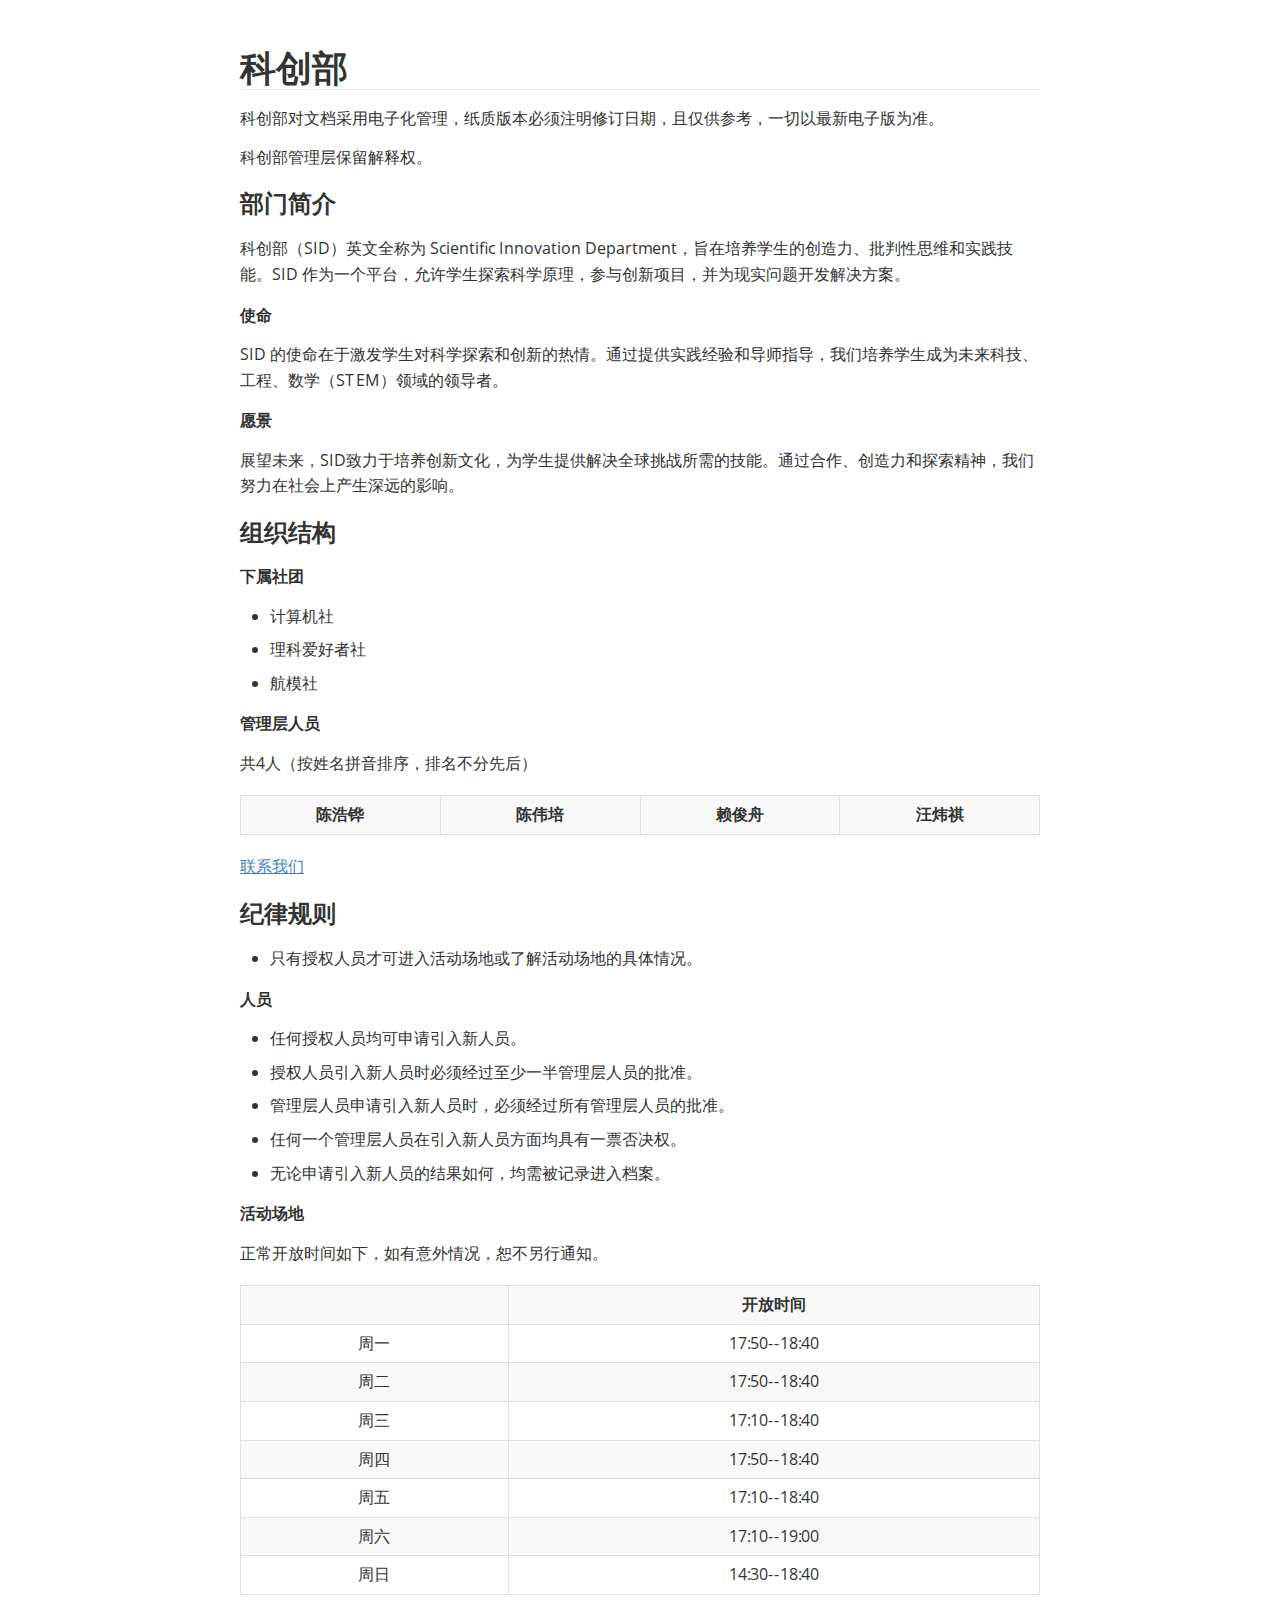
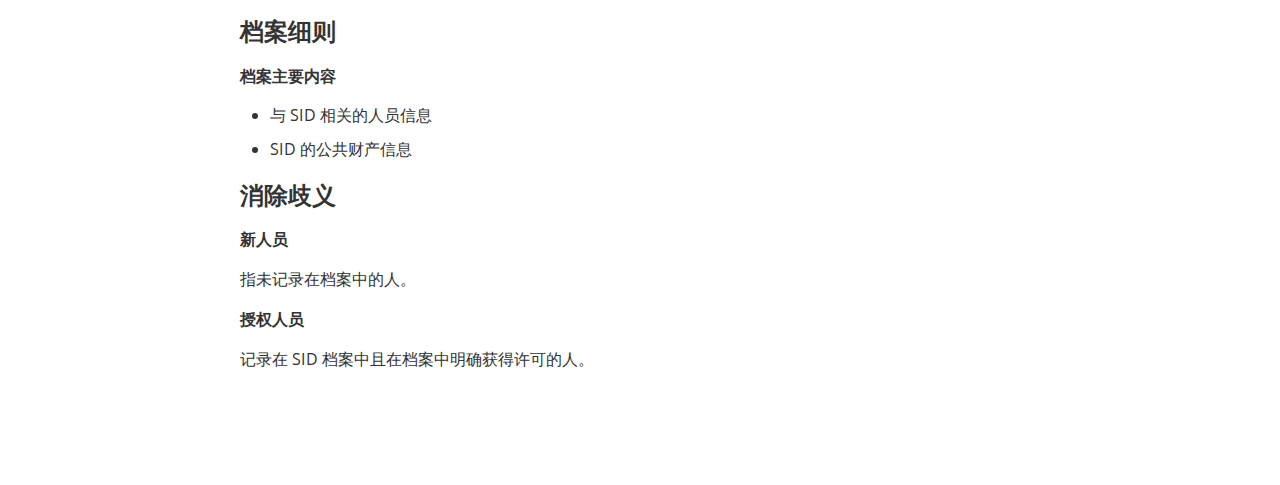
<file: index.html>
<!doctype html>
<html>
<head>
<meta charset='UTF-8'><meta name='viewport' content='width=device-width initial-scale=1'>
<link rel="icon" type="image/svg+xml" href="./assets/img/favicon.svg">

<link href='/assets/css/Open-Sans.css' rel='stylesheet' type='text/css' /><link href='/assets/css/Typora-Github.css' rel='stylesheet' type='text/css' /><title>科创部</title>
</head>
<body class='typora-export os-windows'><div class='typora-export-content'>
<div id='write'  class=''><h1 id='科创部'><span>科创部</span></h1><p><span>科创部对文档采用电子化管理，纸质版本必须注明修订日期，且仅供参考，一切以最新电子版为准。</span></p><p><span>科创部管理层保留解释权。</span></p><h3 id='部门简介'><span>部门简介</span></h3><p><span>科创部（SID）英文全称为 Scientific Innovation Department，旨在培养学生的创造力、批判性思维和实践技能。SID 作为一个平台，允许学生探索科学原理，参与创新项目，并为现实问题开发解决方案。</span></p><h5 id='使命'><span>使命</span></h5><p><span>SID 的使命在于激发学生对科学探索和创新的热情。通过提供实践经验和导师指导，我们培养学生成为未来科技、工程、数学（STEM）领域的领导者。</span></p><h5 id='愿景'><span>愿景</span></h5><p><span>展望未来，SID致力于培养创新文化，为学生提供解决全球挑战所需的技能。通过合作、创造力和探索精神，我们努力在社会上产生深远的影响。</span></p><h3 id='组织结构'><span>组织结构</span></h3><h5 id='下属社团'><span>下属社团</span></h5><ul><li><p><span>计算机社</span></p></li><li><p><span>理科爱好者社</span></p></li><li><p><span>航模社</span></p></li></ul><h5 id='管理层人员'><span>管理层人员</span></h5><p><span>共4人（按姓名拼音排序，排名不分先后）</span></p><figure class='table-figure'><table><thead><tr><th style='text-align:center;' ><span>陈浩铧</span></th><th style='text-align:center;' ><span>陈伟培</span></th><th style='text-align:center;' ><span>赖俊舟</span></th><th style='text-align:center;' ><span>汪炜祺</span></th></tr></thead><tbody></tbody></table></figure><p><a href='/contact.html'><span>联系我们</span></a></p><h3 id='纪律规则'><span>纪律规则</span></h3><ul><li><p><span>只有授权人员才可进入活动场地或了解活动场地的具体情况。</span></p></li></ul><h5 id='人员'><span>人员</span></h5><ul><li><p><span>任何授权人员均可申请引入新人员。</span></p></li><li><p><span>授权人员引入新人员时必须经过至少一半管理层人员的批准。</span></p></li><li><p><span>管理层人员申请引入新人员时，必须经过所有管理层人员的批准。</span></p></li><li><p><span>任何一个管理层人员在引入新人员方面均具有一票否决权。</span></p></li><li><p><span>无论申请引入新人员的结果如何，均需被记录进入档案。</span></p></li></ul><h5 id='活动场地'><span>活动场地</span></h5><p><span>正常开放时间如下，如有意外情况，恕不另行通知。</span></p><figure class='table-figure'><table><thead><tr><th style='text-align:center;' >&nbsp;</th><th style='text-align:center;' ><span>开放时间</span></th></tr></thead><tbody><tr><td style='text-align:center;' ><span>周一</span></td><td style='text-align:center;' ><span>17:50--18:40</span></td></tr><tr><td style='text-align:center;' ><span>周二</span></td><td style='text-align:center;' ><span>17:50--18:40</span></td></tr><tr><td style='text-align:center;' ><span>周三</span></td><td style='text-align:center;' ><span>17:10--18:40</span></td></tr><tr><td style='text-align:center;' ><span>周四</span></td><td style='text-align:center;' ><span>17:50--18:40</span></td></tr><tr><td style='text-align:center;' ><span>周五</span></td><td style='text-align:center;' ><span>17:10--18:40</span></td></tr><tr><td style='text-align:center;' ><span>周六</span></td><td style='text-align:center;' ><span>17:10--19:00</span></td></tr><tr><td style='text-align:center;' ><span>周日</span></td><td style='text-align:center;' ><span>14:30--18:40</span></td></tr></tbody></table></figure><h3 id='档案细则'><span>档案细则</span></h3><h5 id='档案主要内容'><span>档案主要内容</span></h5><ul><li><p><span>与 SID 相关的人员信息</span></p></li><li><p><span>SID 的公共财产信息</span></p></li></ul><h3 id='消除歧义'><span>消除歧义</span></h3><h5 id='新人员'><span>新人员</span></h5><p><span>指未记录在档案中的人。</span></p><h5 id='授权人员'><span>授权人员</span></h5><p><span>记录在 SID 档案中且在档案中明确获得许可的人。</span></p></div></div>
</body>
</html>
</file>
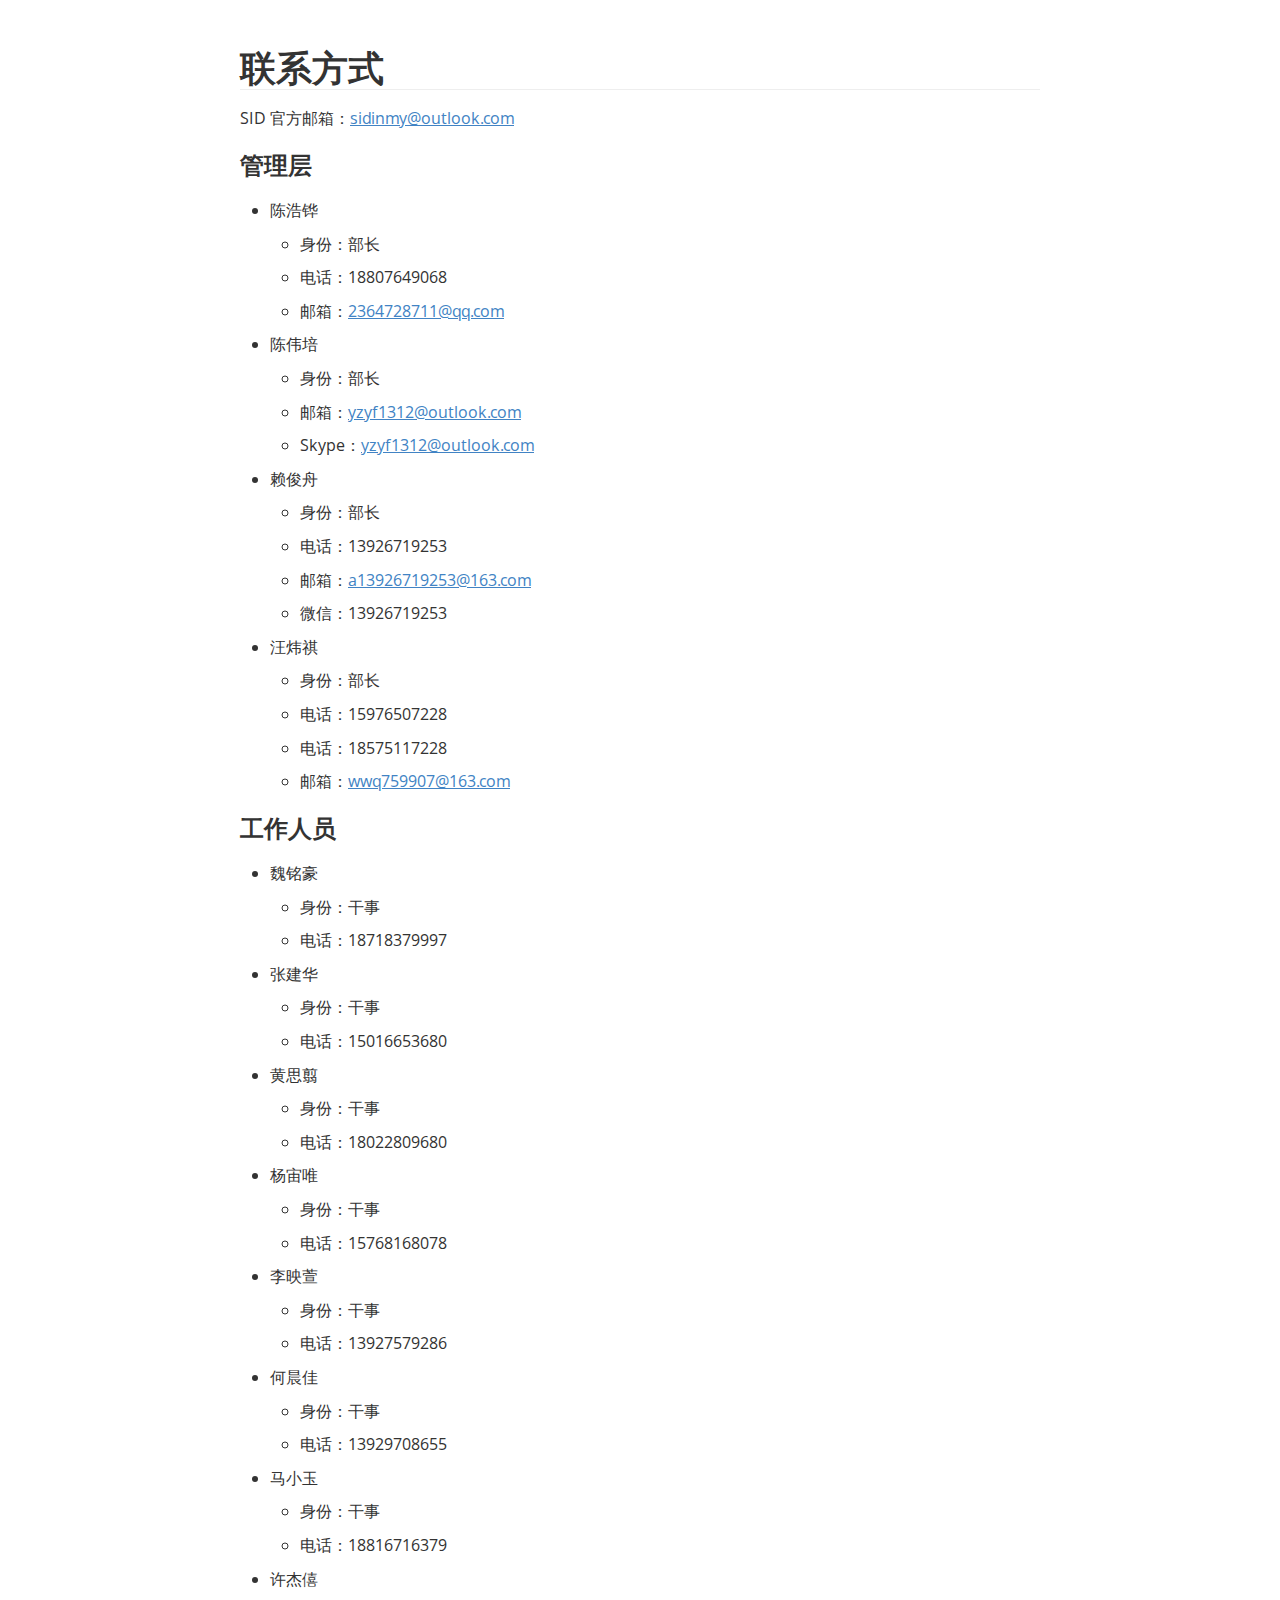
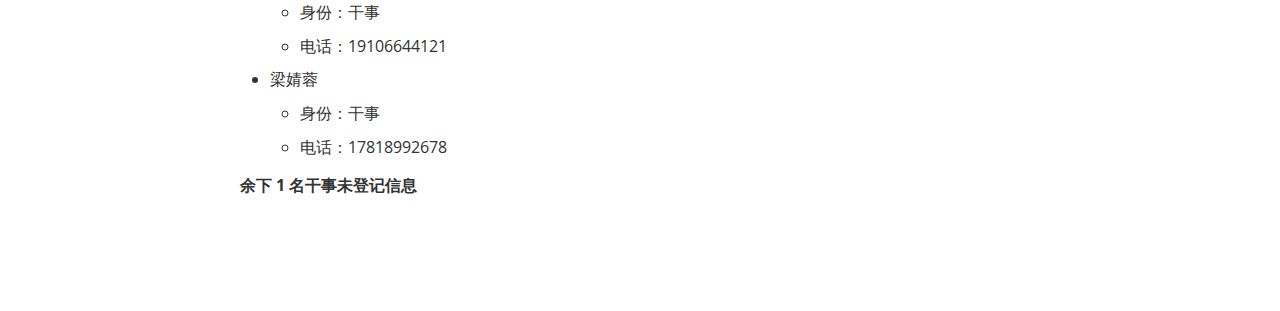
<file: contact.html>
<!doctype html>
<html>
<head>
<meta charset='UTF-8'><meta name='viewport' content='width=device-width initial-scale=1'>

<link href='/assets/css/Open-Sans.css' rel='stylesheet' type='text/css' /><link href='/assets/css/Typora-Github.css' rel='stylesheet' type='text/css' /><title>联系方式</title>
</head>
<body class='typora-export os-windows'><div class='typora-export-content'>
<div id='write'  class=''><h1 id='联系方式'><span>联系方式</span></h1><p><span>SID 官方邮箱：</span><a href='mailto:sidinmy@outlook.com' target='_blank' class='url'>sidinmy@outlook.com</a></p><h3 id='管理层'><span>管理层</span></h3><ul><li><p><span>陈浩铧</span></p><ul><li><p><span>身份：部长</span></p></li><li><p><span>电话：18807649068</span></p></li><li><p><span>邮箱：</span><a href='mailto:2364728711@qq.com' target='_blank' class='url'>2364728711@qq.com</a></p></li></ul></li><li><p><span>陈伟培</span></p><ul><li><p><span>身份：部长</span></p></li><li><p><span>邮箱：</span><a href='mailto:yzyf1312@outlook.com' target='_blank' class='url'>yzyf1312@outlook.com</a></p></li><li><p><span>Skype：</span><a href='mailto:yzyf1312@outlook.com' target='_blank' class='url'>yzyf1312@outlook.com</a></p></li></ul></li><li><p><span>赖俊舟</span></p><ul><li><p><span>身份：部长</span></p></li><li><p><span>电话：13926719253</span></p></li><li><p><span>邮箱：</span><a href='mailto:a13926719253@163.com' target='_blank' class='url'>a13926719253@163.com</a></p></li><li><p><span>微信：13926719253</span></p></li></ul></li><li><p><span>汪炜祺</span></p><ul><li><p><span>身份：部长</span></p></li><li><p><span>电话：15976507228</span></p></li><li><p><span>电话：18575117228</span></p></li><li><p><span>邮箱：</span><a href='mailto:wwq759907@163.com' target='_blank' class='url'>wwq759907@163.com</a></p></li></ul></li></ul><h3 id='工作人员'><span>工作人员</span></h3><ul><li><p><span>魏铭豪</span></p><ul><li><p><span>身份：干事</span></p></li><li><p><span>电话：18718379997</span></p></li></ul></li><li><p><span>张建华</span></p><ul><li><p><span>身份：干事</span></p></li><li><p><span>电话：15016653680</span></p></li></ul></li><li><p><span>黄思翦</span></p><ul><li><p><span>身份：干事</span></p></li><li><p><span>电话：18022809680</span></p></li></ul></li><li><p><span>杨宙唯</span></p><ul><li><p><span>身份：干事</span></p></li><li><p><span>电话：15768168078</span></p></li></ul></li><li><p><span>李映萱</span></p><ul><li><p><span>身份：干事</span></p></li><li><p><span>电话：13927579286</span></p></li></ul></li><li><p><span>何晨佳</span></p><ul><li><p><span>身份：干事</span></p></li><li><p><span>电话：13929708655</span></p></li></ul></li><li><p><span>马小玉</span></p><ul><li><p><span>身份：干事</span></p></li><li><p><span>电话：18816716379</span></p></li></ul></li><li><p><span>许杰僖</span></p><ul><li><p><span>身份：干事</span></p></li><li><p><span>电话：19106644121</span></p></li></ul></li><li><p><span>梁婧蓉</span></p><ul><li><p><span>身份：干事</span></p></li><li><p><span>电话：17818992678</span></p></li></ul></li></ul><p><strong><span>余下 1 名干事未登记信息</span></strong></p></div></div>
</body>
</html>
</file>
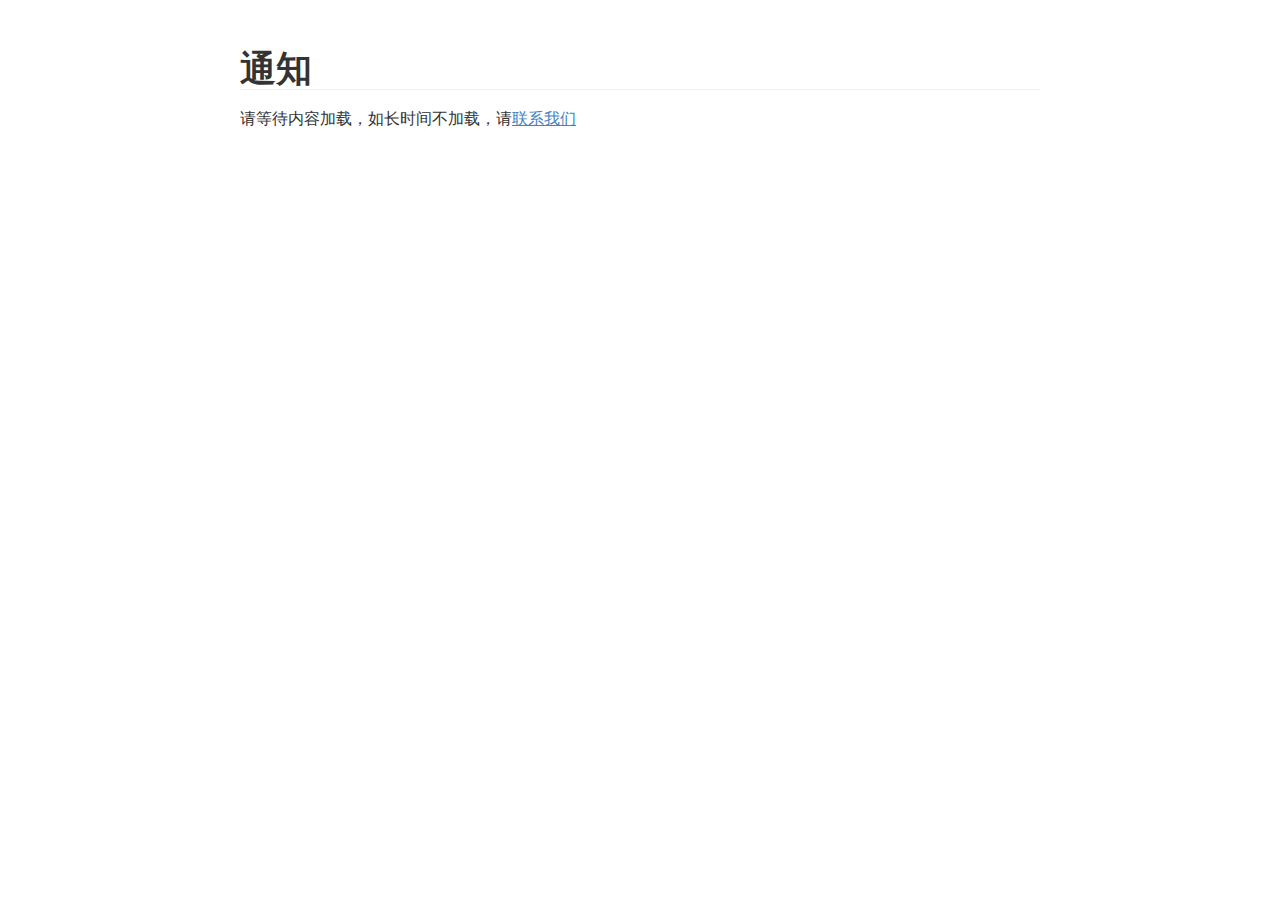
<file: notice.html>
<!doctype html>
<html>
<head>
<meta charset='UTF-8'><meta name='viewport' content='width=device-width initial-scale=1'>

<script>// 指定JSON数据的链接
    const jsonUrl = 'https://github.com/sidinmy/page_res/blob/main/json/notice.json?raw=true';
    
    // 使用fetch API获取JSON数据
    fetch(jsonUrl)
        .then(response => {
            // 确保请求成功
            if (!response.ok) {
                throw new Error('Network response was not ok');
            }
            return response.json(); // 解析JSON数据
        })
        .then(data => {
            // 处理JSON数据
            console.log(data); // 打印数据到控制台
    
            // 根据JSON数据更新页面
            const writeDiv = document.getElementById('write');
            if (!writeDiv) {
                console.error('Cannot find the div with id "write"');
                return;
            }
    
            // 清除既有内容
            writeDiv.innerHTML = '';
    
            // 根据JSON数据创建页面内容
            const noticeData = data.data[Object.keys(data.data)[0]]; // 获取第一个通知的数据
    
            // 创建页面标题
            const titleElement = document.createElement('h1');
            titleElement.textContent = '通知';
            writeDiv.appendChild(titleElement);
    
            // 创建通知标题
            const dateElement = document.createElement('h2');
            dateElement.textContent = noticeData.title;
            writeDiv.appendChild(dateElement);
    
            // 创建对象
            const objectElement = document.createElement('p');
            objectElement.textContent = `对象：${noticeData.object}`;
            writeDiv.appendChild(objectElement);
    
            // 创建内容
            const contentElement = document.createElement('p');
            contentElement.textContent = `内容：${noticeData.content}`;
            writeDiv.appendChild(contentElement);
        })
        .catch(error => {
            // 处理错误
            console.error('There has been a problem with your fetch operation:', error);
        });</script>
<link href='/assets/css/Open-Sans.css' rel='stylesheet' type='text/css' /><link href='/assets/css/Typora-Github.css' rel='stylesheet' type='text/css' /><title>notice</title>
</head>
<body class='typora-export os-windows'><div class='typora-export-content'>
<div id='write'  class=''><h1 id='通知'><span>通知</span></h1><p><span>请等待内容加载，如长时间不加载，请</span><a href='/contact.html'><span>联系我们</span></a></p></div></div>
</body>
</html>
</file>
<file: assets/css/Open-Sans.css>
/* cyrillic-ext */
@font-face {
  font-family: 'Open Sans';
  font-style: italic;
  font-weight: 400;
  font-stretch: 100%;
  src: url(/assets/font/opensans/v36/memtYaGs126MiZpBA-UFUIcVXSCEkx2cmqvXlWqWtE6FxZCJgvAQ.woff2) format('woff2');
  unicode-range: U+0460-052F, U+1C80-1C88, U+20B4, U+2DE0-2DFF, U+A640-A69F, U+FE2E-FE2F;
}
/* cyrillic */
@font-face {
  font-family: 'Open Sans';
  font-style: italic;
  font-weight: 400;
  font-stretch: 100%;
  src: url(/assets/font/opensans/v36/memtYaGs126MiZpBA-UFUIcVXSCEkx2cmqvXlWqWvU6FxZCJgvAQ.woff2) format('woff2');
  unicode-range: U+0301, U+0400-045F, U+0490-0491, U+04B0-04B1, U+2116;
}
/* greek-ext */
@font-face {
  font-family: 'Open Sans';
  font-style: italic;
  font-weight: 400;
  font-stretch: 100%;
  src: url(/assets/font/opensans/v36/memtYaGs126MiZpBA-UFUIcVXSCEkx2cmqvXlWqWtU6FxZCJgvAQ.woff2) format('woff2');
  unicode-range: U+1F00-1FFF;
}
/* greek */
@font-face {
  font-family: 'Open Sans';
  font-style: italic;
  font-weight: 400;
  font-stretch: 100%;
  src: url(/assets/font/opensans/v36/memtYaGs126MiZpBA-UFUIcVXSCEkx2cmqvXlWqWuk6FxZCJgvAQ.woff2) format('woff2');
  unicode-range: U+0370-03FF;
}
/* hebrew */
@font-face {
  font-family: 'Open Sans';
  font-style: italic;
  font-weight: 400;
  font-stretch: 100%;
  src: url(/assets/font/opensans/v36/memtYaGs126MiZpBA-UFUIcVXSCEkx2cmqvXlWqWu06FxZCJgvAQ.woff2) format('woff2');
  unicode-range: U+0590-05FF, U+200C-2010, U+20AA, U+25CC, U+FB1D-FB4F;
}
/* vietnamese */
@font-face {
  font-family: 'Open Sans';
  font-style: italic;
  font-weight: 400;
  font-stretch: 100%;
  src: url(/assets/font/opensans/v36/memtYaGs126MiZpBA-UFUIcVXSCEkx2cmqvXlWqWtk6FxZCJgvAQ.woff2) format('woff2');
  unicode-range: U+0102-0103, U+0110-0111, U+0128-0129, U+0168-0169, U+01A0-01A1, U+01AF-01B0, U+0300-0301, U+0303-0304, U+0308-0309, U+0323, U+0329, U+1EA0-1EF9, U+20AB;
}
/* latin-ext */
@font-face {
  font-family: 'Open Sans';
  font-style: italic;
  font-weight: 400;
  font-stretch: 100%;
  src: url(/assets/font/opensans/v36/memtYaGs126MiZpBA-UFUIcVXSCEkx2cmqvXlWqWt06FxZCJgvAQ.woff2) format('woff2');
  unicode-range: U+0100-02AF, U+0304, U+0308, U+0329, U+1E00-1E9F, U+1EF2-1EFF, U+2020, U+20A0-20AB, U+20AD-20CF, U+2113, U+2C60-2C7F, U+A720-A7FF;
}
/* latin */
@font-face {
  font-family: 'Open Sans';
  font-style: italic;
  font-weight: 400;
  font-stretch: 100%;
  src: url(/assets/font/opensans/v36/memtYaGs126MiZpBA-UFUIcVXSCEkx2cmqvXlWqWuU6FxZCJgg.woff2) format('woff2');
  unicode-range: U+0000-00FF, U+0131, U+0152-0153, U+02BB-02BC, U+02C6, U+02DA, U+02DC, U+0304, U+0308, U+0329, U+2000-206F, U+2074, U+20AC, U+2122, U+2191, U+2193, U+2212, U+2215, U+FEFF, U+FFFD;
}
/* cyrillic-ext */
@font-face {
  font-family: 'Open Sans';
  font-style: italic;
  font-weight: 700;
  font-stretch: 100%;
  src: url(/assets/font/opensans/v36/memtYaGs126MiZpBA-UFUIcVXSCEkx2cmqvXlWqWtE6FxZCJgvAQ.woff2) format('woff2');
  unicode-range: U+0460-052F, U+1C80-1C88, U+20B4, U+2DE0-2DFF, U+A640-A69F, U+FE2E-FE2F;
}
/* cyrillic */
@font-face {
  font-family: 'Open Sans';
  font-style: italic;
  font-weight: 700;
  font-stretch: 100%;
  src: url(/assets/font/opensans/v36/memtYaGs126MiZpBA-UFUIcVXSCEkx2cmqvXlWqWvU6FxZCJgvAQ.woff2) format('woff2');
  unicode-range: U+0301, U+0400-045F, U+0490-0491, U+04B0-04B1, U+2116;
}
/* greek-ext */
@font-face {
  font-family: 'Open Sans';
  font-style: italic;
  font-weight: 700;
  font-stretch: 100%;
  src: url(/assets/font/opensans/v36/memtYaGs126MiZpBA-UFUIcVXSCEkx2cmqvXlWqWtU6FxZCJgvAQ.woff2) format('woff2');
  unicode-range: U+1F00-1FFF;
}
/* greek */
@font-face {
  font-family: 'Open Sans';
  font-style: italic;
  font-weight: 700;
  font-stretch: 100%;
  src: url(/assets/font/opensans/v36/memtYaGs126MiZpBA-UFUIcVXSCEkx2cmqvXlWqWuk6FxZCJgvAQ.woff2) format('woff2');
  unicode-range: U+0370-03FF;
}
/* hebrew */
@font-face {
  font-family: 'Open Sans';
  font-style: italic;
  font-weight: 700;
  font-stretch: 100%;
  src: url(/assets/font/opensans/v36/memtYaGs126MiZpBA-UFUIcVXSCEkx2cmqvXlWqWu06FxZCJgvAQ.woff2) format('woff2');
  unicode-range: U+0590-05FF, U+200C-2010, U+20AA, U+25CC, U+FB1D-FB4F;
}
/* vietnamese */
@font-face {
  font-family: 'Open Sans';
  font-style: italic;
  font-weight: 700;
  font-stretch: 100%;
  src: url(/assets/font/opensans/v36/memtYaGs126MiZpBA-UFUIcVXSCEkx2cmqvXlWqWtk6FxZCJgvAQ.woff2) format('woff2');
  unicode-range: U+0102-0103, U+0110-0111, U+0128-0129, U+0168-0169, U+01A0-01A1, U+01AF-01B0, U+0300-0301, U+0303-0304, U+0308-0309, U+0323, U+0329, U+1EA0-1EF9, U+20AB;
}
/* latin-ext */
@font-face {
  font-family: 'Open Sans';
  font-style: italic;
  font-weight: 700;
  font-stretch: 100%;
  src: url(/assets/font/opensans/v36/memtYaGs126MiZpBA-UFUIcVXSCEkx2cmqvXlWqWt06FxZCJgvAQ.woff2) format('woff2');
  unicode-range: U+0100-02AF, U+0304, U+0308, U+0329, U+1E00-1E9F, U+1EF2-1EFF, U+2020, U+20A0-20AB, U+20AD-20CF, U+2113, U+2C60-2C7F, U+A720-A7FF;
}
/* latin */
@font-face {
  font-family: 'Open Sans';
  font-style: italic;
  font-weight: 700;
  font-stretch: 100%;
  src: url(/assets/font/opensans/v36/memtYaGs126MiZpBA-UFUIcVXSCEkx2cmqvXlWqWuU6FxZCJgg.woff2) format('woff2');
  unicode-range: U+0000-00FF, U+0131, U+0152-0153, U+02BB-02BC, U+02C6, U+02DA, U+02DC, U+0304, U+0308, U+0329, U+2000-206F, U+2074, U+20AC, U+2122, U+2191, U+2193, U+2212, U+2215, U+FEFF, U+FFFD;
}
/* cyrillic-ext */
@font-face {
  font-family: 'Open Sans';
  font-style: normal;
  font-weight: 400;
  font-stretch: 100%;
  src: url(/assets/font/opensans/v36/memvYaGs126MiZpBA-UvWbX2vVnXBbObj2OVTSKmu0SC55K5gw.woff2) format('woff2');
  unicode-range: U+0460-052F, U+1C80-1C88, U+20B4, U+2DE0-2DFF, U+A640-A69F, U+FE2E-FE2F;
}
/* cyrillic */
@font-face {
  font-family: 'Open Sans';
  font-style: normal;
  font-weight: 400;
  font-stretch: 100%;
  src: url(/assets/font/opensans/v36/memvYaGs126MiZpBA-UvWbX2vVnXBbObj2OVTSumu0SC55K5gw.woff2) format('woff2');
  unicode-range: U+0301, U+0400-045F, U+0490-0491, U+04B0-04B1, U+2116;
}
/* greek-ext */
@font-face {
  font-family: 'Open Sans';
  font-style: normal;
  font-weight: 400;
  font-stretch: 100%;
  src: url(/assets/font/opensans/v36/memvYaGs126MiZpBA-UvWbX2vVnXBbObj2OVTSOmu0SC55K5gw.woff2) format('woff2');
  unicode-range: U+1F00-1FFF;
}
/* greek */
@font-face {
  font-family: 'Open Sans';
  font-style: normal;
  font-weight: 400;
  font-stretch: 100%;
  src: url(/assets/font/opensans/v36/memvYaGs126MiZpBA-UvWbX2vVnXBbObj2OVTSymu0SC55K5gw.woff2) format('woff2');
  unicode-range: U+0370-03FF;
}
/* hebrew */
@font-face {
  font-family: 'Open Sans';
  font-style: normal;
  font-weight: 400;
  font-stretch: 100%;
  src: url(/assets/font/opensans/v36/memvYaGs126MiZpBA-UvWbX2vVnXBbObj2OVTS2mu0SC55K5gw.woff2) format('woff2');
  unicode-range: U+0590-05FF, U+200C-2010, U+20AA, U+25CC, U+FB1D-FB4F;
}
/* vietnamese */
@font-face {
  font-family: 'Open Sans';
  font-style: normal;
  font-weight: 400;
  font-stretch: 100%;
  src: url(/assets/font/opensans/v36/memvYaGs126MiZpBA-UvWbX2vVnXBbObj2OVTSCmu0SC55K5gw.woff2) format('woff2');
  unicode-range: U+0102-0103, U+0110-0111, U+0128-0129, U+0168-0169, U+01A0-01A1, U+01AF-01B0, U+0300-0301, U+0303-0304, U+0308-0309, U+0323, U+0329, U+1EA0-1EF9, U+20AB;
}
/* latin-ext */
@font-face {
  font-family: 'Open Sans';
  font-style: normal;
  font-weight: 400;
  font-stretch: 100%;
  src: url(/assets/font/opensans/v36/memvYaGs126MiZpBA-UvWbX2vVnXBbObj2OVTSGmu0SC55K5gw.woff2) format('woff2');
  unicode-range: U+0100-02AF, U+0304, U+0308, U+0329, U+1E00-1E9F, U+1EF2-1EFF, U+2020, U+20A0-20AB, U+20AD-20CF, U+2113, U+2C60-2C7F, U+A720-A7FF;
}
/* latin */
@font-face {
  font-family: 'Open Sans';
  font-style: normal;
  font-weight: 400;
  font-stretch: 100%;
  src: url(/assets/font/opensans/v36/memvYaGs126MiZpBA-UvWbX2vVnXBbObj2OVTS-mu0SC55I.woff2) format('woff2');
  unicode-range: U+0000-00FF, U+0131, U+0152-0153, U+02BB-02BC, U+02C6, U+02DA, U+02DC, U+0304, U+0308, U+0329, U+2000-206F, U+2074, U+20AC, U+2122, U+2191, U+2193, U+2212, U+2215, U+FEFF, U+FFFD;
}
/* cyrillic-ext */
@font-face {
  font-family: 'Open Sans';
  font-style: normal;
  font-weight: 700;
  font-stretch: 100%;
  src: url(/assets/font/opensans/v36/memvYaGs126MiZpBA-UvWbX2vVnXBbObj2OVTSKmu0SC55K5gw.woff2) format('woff2');
  unicode-range: U+0460-052F, U+1C80-1C88, U+20B4, U+2DE0-2DFF, U+A640-A69F, U+FE2E-FE2F;
}
/* cyrillic */
@font-face {
  font-family: 'Open Sans';
  font-style: normal;
  font-weight: 700;
  font-stretch: 100%;
  src: url(/assets/font/opensans/v36/memvYaGs126MiZpBA-UvWbX2vVnXBbObj2OVTSumu0SC55K5gw.woff2) format('woff2');
  unicode-range: U+0301, U+0400-045F, U+0490-0491, U+04B0-04B1, U+2116;
}
/* greek-ext */
@font-face {
  font-family: 'Open Sans';
  font-style: normal;
  font-weight: 700;
  font-stretch: 100%;
  src: url(/assets/font/opensans/v36/memvYaGs126MiZpBA-UvWbX2vVnXBbObj2OVTSOmu0SC55K5gw.woff2) format('woff2');
  unicode-range: U+1F00-1FFF;
}
/* greek */
@font-face {
  font-family: 'Open Sans';
  font-style: normal;
  font-weight: 700;
  font-stretch: 100%;
  src: url(/assets/font/opensans/v36/memvYaGs126MiZpBA-UvWbX2vVnXBbObj2OVTSymu0SC55K5gw.woff2) format('woff2');
  unicode-range: U+0370-03FF;
}
/* hebrew */
@font-face {
  font-family: 'Open Sans';
  font-style: normal;
  font-weight: 700;
  font-stretch: 100%;
  src: url(/assets/font/opensans/v36/memvYaGs126MiZpBA-UvWbX2vVnXBbObj2OVTS2mu0SC55K5gw.woff2) format('woff2');
  unicode-range: U+0590-05FF, U+200C-2010, U+20AA, U+25CC, U+FB1D-FB4F;
}
/* vietnamese */
@font-face {
  font-family: 'Open Sans';
  font-style: normal;
  font-weight: 700;
  font-stretch: 100%;
  src: url(/assets/font/opensans/v36/memvYaGs126MiZpBA-UvWbX2vVnXBbObj2OVTSCmu0SC55K5gw.woff2) format('woff2');
  unicode-range: U+0102-0103, U+0110-0111, U+0128-0129, U+0168-0169, U+01A0-01A1, U+01AF-01B0, U+0300-0301, U+0303-0304, U+0308-0309, U+0323, U+0329, U+1EA0-1EF9, U+20AB;
}
/* latin-ext */
@font-face {
  font-family: 'Open Sans';
  font-style: normal;
  font-weight: 700;
  font-stretch: 100%;
  src: url(/assets/font/opensans/v36/memvYaGs126MiZpBA-UvWbX2vVnXBbObj2OVTSGmu0SC55K5gw.woff2) format('woff2');
  unicode-range: U+0100-02AF, U+0304, U+0308, U+0329, U+1E00-1E9F, U+1EF2-1EFF, U+2020, U+20A0-20AB, U+20AD-20CF, U+2113, U+2C60-2C7F, U+A720-A7FF;
}
/* latin */
@font-face {
  font-family: 'Open Sans';
  font-style: normal;
  font-weight: 700;
  font-stretch: 100%;
  src: url(/assets/font/opensans/v36/memvYaGs126MiZpBA-UvWbX2vVnXBbObj2OVTS-mu0SC55I.woff2) format('woff2');
  unicode-range: U+0000-00FF, U+0131, U+0152-0153, U+02BB-02BC, U+02C6, U+02DA, U+02DC, U+0304, U+0308, U+0329, U+2000-206F, U+2074, U+20AC, U+2122, U+2191, U+2193, U+2212, U+2215, U+FEFF, U+FFFD;
}
</file>
<file: assets/css/Typora-Github.css>
html {overflow-x: initial !important;}:root { --bg-color:#ffffff; --text-color:#333333; --select-text-bg-color:#B5D6FC; --select-text-font-color:auto; --monospace:"Lucida Console",Consolas,"Courier",monospace; --title-bar-height:20px; }
.mac-os-11 { --title-bar-height:28px; }
html { font-size: 14px; background-color: var(--bg-color); color: var(--text-color); font-family: "Helvetica Neue", Helvetica, Arial, sans-serif; -webkit-font-smoothing: antialiased; }
h1, h2, h3, h4, h5 { white-space: pre-wrap; }
body { margin: 0px; padding: 0px; height: auto; inset: 0px; font-size: 1rem; line-height: 1.42857; overflow-x: hidden; background: inherit; tab-size: 4; }
iframe { margin: auto; }
a.url { word-break: break-all; }
a:active, a:hover { outline: 0px; }
.in-text-selection, ::selection { text-shadow: none; background: var(--select-text-bg-color); color: var(--select-text-font-color); }
#write { margin: 0px auto; height: auto; width: inherit; word-break: normal; overflow-wrap: break-word; position: relative; white-space: normal; overflow-x: visible; padding-top: 36px; }
#write.first-line-indent p { text-indent: 2em; }
#write.first-line-indent li p, #write.first-line-indent p * { text-indent: 0px; }
#write.first-line-indent li { margin-left: 2em; }
.for-image #write { padding-left: 8px; padding-right: 8px; }
body.typora-export { padding-left: 30px; padding-right: 30px; }
.typora-export .footnote-line, .typora-export li, .typora-export p { white-space: pre-wrap; }
.typora-export .task-list-item input { pointer-events: none; }
@media screen and (max-width: 500px) {
  body.typora-export { padding-left: 0px; padding-right: 0px; }
  #write { padding-left: 20px; padding-right: 20px; }
}
#write li > figure:last-child { margin-bottom: 0.5rem; }
#write ol, #write ul { position: relative; }
img { max-width: 100%; vertical-align: middle; image-orientation: from-image; }
button, input, select, textarea { color: inherit; font: inherit; }
input[type="checkbox"], input[type="radio"] { line-height: normal; padding: 0px; }
*, ::after, ::before { box-sizing: border-box; }
#write h1, #write h2, #write h3, #write h4, #write h5, #write h6, #write p, #write pre { width: inherit; }
#write h1, #write h2, #write h3, #write h4, #write h5, #write h6, #write p { position: relative; }
p { line-height: inherit; }
h1, h2, h3, h4, h5, h6 { break-after: avoid-page; break-inside: avoid; orphans: 4; }
p { orphans: 4; }
h1 { font-size: 2rem; }
h2 { font-size: 1.8rem; }
h3 { font-size: 1.6rem; }
h4 { font-size: 1.4rem; }
h5 { font-size: 1.2rem; }
h6 { font-size: 1rem; }
.md-math-block, .md-rawblock, h1, h2, h3, h4, h5, h6, p { margin-top: 1rem; margin-bottom: 1rem; }
.hidden { display: none; }
.md-blockmeta { color: rgb(204, 204, 204); font-weight: 700; font-style: italic; }
a { cursor: pointer; }
sup.md-footnote { padding: 2px 4px; background-color: rgba(238, 238, 238, 0.7); color: rgb(85, 85, 85); border-radius: 4px; cursor: pointer; }
sup.md-footnote a, sup.md-footnote a:hover { color: inherit; text-transform: inherit; text-decoration: inherit; }
#write input[type="checkbox"] { cursor: pointer; width: inherit; height: inherit; }
figure { overflow-x: auto; margin: 1.2em 0px; max-width: calc(100% + 16px); padding: 0px; }
figure > table { margin: 0px; }
thead, tr { break-inside: avoid; break-after: auto; }
thead { display: table-header-group; }
table { border-collapse: collapse; border-spacing: 0px; width: 100%; overflow: auto; break-inside: auto; text-align: left; }
table.md-table td { min-width: 32px; }
.CodeMirror-gutters { border-right: 0px; background-color: inherit; }
.CodeMirror-linenumber { user-select: none; }
.CodeMirror { text-align: left; }
.CodeMirror-placeholder { opacity: 0.3; }
.CodeMirror pre { padding: 0px 4px; }
.CodeMirror-lines { padding: 0px; }
div.hr:focus { cursor: none; }
#write pre { white-space: pre-wrap; }
#write.fences-no-line-wrapping pre { white-space: pre; }
#write pre.ty-contain-cm { white-space: normal; }
.CodeMirror-gutters { margin-right: 4px; }
.md-fences { font-size: 0.9rem; display: block; break-inside: avoid; text-align: left; overflow: visible; white-space: pre; background: inherit; position: relative !important; }
.md-fences-adv-panel { width: 100%; margin-top: 10px; text-align: center; padding-top: 0px; padding-bottom: 8px; overflow-x: auto; }
#write .md-fences.mock-cm { white-space: pre-wrap; }
.md-fences.md-fences-with-lineno { padding-left: 0px; }
#write.fences-no-line-wrapping .md-fences.mock-cm { white-space: pre; overflow-x: auto; }
.md-fences.mock-cm.md-fences-with-lineno { padding-left: 8px; }
.CodeMirror-line, twitterwidget { break-inside: avoid; }
svg { break-inside: avoid; }
.footnotes { opacity: 0.8; font-size: 0.9rem; margin-top: 1em; margin-bottom: 1em; }
.footnotes + .footnotes { margin-top: 0px; }
.md-reset { margin: 0px; padding: 0px; border: 0px; outline: 0px; vertical-align: top; background: 0px 0px; text-decoration: none; text-shadow: none; float: none; position: static; width: auto; height: auto; white-space: nowrap; cursor: inherit; -webkit-tap-highlight-color: transparent; line-height: normal; font-weight: 400; text-align: left; box-sizing: content-box; direction: ltr; }
li div { padding-top: 0px; }
blockquote { margin: 1rem 0px; }
li .mathjax-block, li p { margin: 0.5rem 0px; }
li blockquote { margin: 1rem 0px; }
li { margin: 0px; position: relative; }
blockquote > :last-child { margin-bottom: 0px; }
blockquote > :first-child, li > :first-child { margin-top: 0px; }
.footnotes-area { color: rgb(136, 136, 136); margin-top: 0.714rem; padding-bottom: 0.143rem; white-space: normal; }
#write .footnote-line { white-space: pre-wrap; }
@media print {
  body, html { border: 1px solid transparent; height: 99%; break-after: avoid; break-before: avoid; font-variant-ligatures: no-common-ligatures; }
  #write { margin-top: 0px; border-color: transparent !important; padding-top: 0px !important; padding-bottom: 0px !important; }
  .typora-export * { -webkit-print-color-adjust: exact; }
  .typora-export #write { break-after: avoid; }
  .typora-export #write::after { height: 0px; }
  .is-mac table { break-inside: avoid; }
  #write > p:nth-child(1) { margin-top: 0px; }
  .typora-export-show-outline .typora-export-sidebar { display: none; }
  figure { overflow-x: visible; }
}
.footnote-line { margin-top: 0.714em; font-size: 0.7em; }
a img, img a { cursor: pointer; }
pre.md-meta-block { font-size: 0.8rem; min-height: 0.8rem; white-space: pre-wrap; background: rgb(204, 204, 204); display: block; overflow-x: hidden; }
p > .md-image:only-child:not(.md-img-error) img, p > img:only-child { display: block; margin: auto; }
#write.first-line-indent p > .md-image:only-child:not(.md-img-error) img { left: -2em; position: relative; }
p > .md-image:only-child { display: inline-block; width: 100%; }
#write .MathJax_Display { margin: 0.8em 0px 0px; }
.md-math-block { width: 100%; }
.md-math-block:not(:empty)::after { display: none; }
.MathJax_ref { fill: currentcolor; }
[contenteditable="true"]:active, [contenteditable="true"]:focus, [contenteditable="false"]:active, [contenteditable="false"]:focus { outline: 0px; box-shadow: none; }
.md-task-list-item { position: relative; list-style-type: none; }
.task-list-item.md-task-list-item { padding-left: 0px; }
.md-task-list-item > input { position: absolute; top: 0px; left: 0px; margin-left: -1.2em; margin-top: calc(1em - 10px); border: none; }
.math { font-size: 1rem; }
.md-toc { min-height: 3.58rem; position: relative; font-size: 0.9rem; border-radius: 10px; }
.md-toc-content { position: relative; margin-left: 0px; }
.md-toc-content::after, .md-toc::after { display: none; }
.md-toc-item { display: block; color: rgb(65, 131, 196); }
.md-toc-item a { text-decoration: none; }
.md-toc-inner:hover { text-decoration: underline; }
.md-toc-inner { display: inline-block; cursor: pointer; }
.md-toc-h1 .md-toc-inner { margin-left: 0px; font-weight: 700; }
.md-toc-h2 .md-toc-inner { margin-left: 2em; }
.md-toc-h3 .md-toc-inner { margin-left: 4em; }
.md-toc-h4 .md-toc-inner { margin-left: 6em; }
.md-toc-h5 .md-toc-inner { margin-left: 8em; }
.md-toc-h6 .md-toc-inner { margin-left: 10em; }
@media screen and (max-width: 48em) {
  .md-toc-h3 .md-toc-inner { margin-left: 3.5em; }
  .md-toc-h4 .md-toc-inner { margin-left: 5em; }
  .md-toc-h5 .md-toc-inner { margin-left: 6.5em; }
  .md-toc-h6 .md-toc-inner { margin-left: 8em; }
}
a.md-toc-inner { font-size: inherit; font-style: inherit; font-weight: inherit; line-height: inherit; }
.footnote-line a:not(.reversefootnote) { color: inherit; }
.reversefootnote { font-family: ui-monospace, sans-serif; }
.md-attr { display: none; }
.md-fn-count::after { content: "."; }
code, pre, samp, tt { font-family: var(--monospace); }
kbd { margin: 0px 0.1em; padding: 0.1em 0.6em; font-size: 0.8em; color: rgb(36, 39, 41); background: rgb(255, 255, 255); border: 1px solid rgb(173, 179, 185); border-radius: 3px; box-shadow: rgba(12, 13, 14, 0.2) 0px 1px 0px, rgb(255, 255, 255) 0px 0px 0px 2px inset; white-space: nowrap; vertical-align: middle; }
.md-comment { color: rgb(162, 127, 3); opacity: 0.6; font-family: var(--monospace); }
code { text-align: left; vertical-align: initial; }
a.md-print-anchor { white-space: pre !important; border-width: initial !important; border-style: none !important; border-color: initial !important; display: inline-block !important; position: absolute !important; width: 1px !important; right: 0px !important; outline: 0px !important; background: 0px 0px !important; text-decoration: initial !important; text-shadow: initial !important; }
.os-windows.monocolor-emoji .md-emoji { font-family: "Segoe UI Symbol", sans-serif; }
.md-diagram-panel > svg { max-width: 100%; }
[lang="flow"] svg, [lang="mermaid"] svg { max-width: 100%; height: auto; }
[lang="mermaid"] .node text { font-size: 1rem; }
table tr th { border-bottom: 0px; }
video { max-width: 100%; display: block; margin: 0px auto; }
iframe { max-width: 100%; width: 100%; border: none; }
.highlight td, .highlight tr { border: 0px; }
mark { background: rgb(255, 255, 0); color: rgb(0, 0, 0); }
.md-html-inline .md-plain, .md-html-inline strong, mark .md-inline-math, mark strong { color: inherit; }
.md-expand mark .md-meta { opacity: 0.3 !important; }
mark .md-meta { color: rgb(0, 0, 0); }
@media print {
  .typora-export h1, .typora-export h2, .typora-export h3, .typora-export h4, .typora-export h5, .typora-export h6 { break-inside: avoid; }
}
.md-diagram-panel .messageText { stroke: none !important; }
.md-diagram-panel .start-state { fill: var(--node-fill); }
.md-diagram-panel .edgeLabel rect { opacity: 1 !important; }
.md-fences.md-fences-math { font-size: 1em; }
.md-fences-advanced:not(.md-focus) { padding: 0px; white-space: nowrap; border: 0px; }
.md-fences-advanced:not(.md-focus) { background: inherit; }
.typora-export-show-outline .typora-export-content { max-width: 1440px; margin: auto; display: flex; flex-direction: row; }
.typora-export-sidebar { width: 300px; font-size: 0.8rem; margin-top: 80px; margin-right: 18px; }
.typora-export-show-outline #write { --webkit-flex:2; flex: 2 1 0%; }
.typora-export-sidebar .outline-content { position: fixed; top: 0px; max-height: 100%; overflow: hidden auto; padding-bottom: 30px; padding-top: 60px; width: 300px; }
@media screen and (max-width: 1024px) {
  .typora-export-sidebar, .typora-export-sidebar .outline-content { width: 240px; }
}
@media screen and (max-width: 800px) {
  .typora-export-sidebar { display: none; }
}
.outline-content li, .outline-content ul { margin-left: 0px; margin-right: 0px; padding-left: 0px; padding-right: 0px; list-style: none; overflow-wrap: anywhere; }
.outline-content ul { margin-top: 0px; margin-bottom: 0px; }
.outline-content strong { font-weight: 400; }
.outline-expander { width: 1rem; height: 1.42857rem; position: relative; display: table-cell; vertical-align: middle; cursor: pointer; padding-left: 4px; }
.outline-expander::before { content: ""; position: relative; font-family: Ionicons; display: inline-block; font-size: 8px; vertical-align: middle; }
.outline-item { padding-top: 3px; padding-bottom: 3px; cursor: pointer; }
.outline-expander:hover::before { content: ""; }
.outline-h1 > .outline-item { padding-left: 0px; }
.outline-h2 > .outline-item { padding-left: 1em; }
.outline-h3 > .outline-item { padding-left: 2em; }
.outline-h4 > .outline-item { padding-left: 3em; }
.outline-h5 > .outline-item { padding-left: 4em; }
.outline-h6 > .outline-item { padding-left: 5em; }
.outline-label { cursor: pointer; display: table-cell; vertical-align: middle; text-decoration: none; color: inherit; }
.outline-label:hover { text-decoration: underline; }
.outline-item:hover { border-color: rgb(245, 245, 245); background-color: var(--item-hover-bg-color); }
.outline-item:hover { margin-left: -28px; margin-right: -28px; border-left: 28px solid transparent; border-right: 28px solid transparent; }
.outline-item-single .outline-expander::before, .outline-item-single .outline-expander:hover::before { display: none; }
.outline-item-open > .outline-item > .outline-expander::before { content: ""; }
.outline-children { display: none; }
.info-panel-tab-wrapper { display: none; }
.outline-item-open > .outline-children { display: block; }
.typora-export .outline-item { padding-top: 1px; padding-bottom: 1px; }
.typora-export .outline-item:hover { margin-right: -8px; border-right: 8px solid transparent; }
.typora-export .outline-expander::before { content: "+"; font-family: inherit; top: -1px; }
.typora-export .outline-expander:hover::before, .typora-export .outline-item-open > .outline-item > .outline-expander::before { content: "−"; }
.typora-export-collapse-outline .outline-children { display: none; }
.typora-export-collapse-outline .outline-item-open > .outline-children, .typora-export-no-collapse-outline .outline-children { display: block; }
.typora-export-no-collapse-outline .outline-expander::before { content: "" !important; }
.typora-export-show-outline .outline-item-active > .outline-item .outline-label { font-weight: 700; }
.md-inline-math-container mjx-container { zoom: 0.95; }
mjx-container { break-inside: avoid; }


.CodeMirror { height: auto; }
.CodeMirror.cm-s-inner { background: inherit; }
.CodeMirror-scroll { overflow: auto hidden; z-index: 3; }
.CodeMirror-gutter-filler, .CodeMirror-scrollbar-filler { background-color: rgb(255, 255, 255); }
.CodeMirror-gutters { border-right: 1px solid rgb(221, 221, 221); background: inherit; white-space: nowrap; }
.CodeMirror-linenumber { padding: 0px 3px 0px 5px; text-align: right; color: rgb(153, 153, 153); }
.cm-s-inner .cm-keyword { color: rgb(119, 0, 136); }
.cm-s-inner .cm-atom, .cm-s-inner.cm-atom { color: rgb(34, 17, 153); }
.cm-s-inner .cm-number { color: rgb(17, 102, 68); }
.cm-s-inner .cm-def { color: rgb(0, 0, 255); }
.cm-s-inner .cm-variable { color: rgb(0, 0, 0); }
.cm-s-inner .cm-variable-2 { color: rgb(0, 85, 170); }
.cm-s-inner .cm-variable-3 { color: rgb(0, 136, 85); }
.cm-s-inner .cm-string { color: rgb(170, 17, 17); }
.cm-s-inner .cm-property { color: rgb(0, 0, 0); }
.cm-s-inner .cm-operator { color: rgb(152, 26, 26); }
.cm-s-inner .cm-comment, .cm-s-inner.cm-comment { color: rgb(170, 85, 0); }
.cm-s-inner .cm-string-2 { color: rgb(255, 85, 0); }
.cm-s-inner .cm-meta { color: rgb(85, 85, 85); }
.cm-s-inner .cm-qualifier { color: rgb(85, 85, 85); }
.cm-s-inner .cm-builtin { color: rgb(51, 0, 170); }
.cm-s-inner .cm-bracket { color: rgb(153, 153, 119); }
.cm-s-inner .cm-tag { color: rgb(17, 119, 0); }
.cm-s-inner .cm-attribute { color: rgb(0, 0, 204); }
.cm-s-inner .cm-header, .cm-s-inner.cm-header { color: rgb(0, 0, 255); }
.cm-s-inner .cm-quote, .cm-s-inner.cm-quote { color: rgb(0, 153, 0); }
.cm-s-inner .cm-hr, .cm-s-inner.cm-hr { color: rgb(153, 153, 153); }
.cm-s-inner .cm-link, .cm-s-inner.cm-link { color: rgb(0, 0, 204); }
.cm-negative { color: rgb(221, 68, 68); }
.cm-positive { color: rgb(34, 153, 34); }
.cm-header, .cm-strong { font-weight: 700; }
.cm-del { text-decoration: line-through; }
.cm-em { font-style: italic; }
.cm-link { text-decoration: underline; }
.cm-error { color: red; }
.cm-invalidchar { color: red; }
.cm-constant { color: rgb(38, 139, 210); }
.cm-defined { color: rgb(181, 137, 0); }
div.CodeMirror span.CodeMirror-matchingbracket { color: rgb(0, 255, 0); }
div.CodeMirror span.CodeMirror-nonmatchingbracket { color: rgb(255, 34, 34); }
.cm-s-inner .CodeMirror-activeline-background { background: inherit; }
.CodeMirror { position: relative; overflow: hidden; }
.CodeMirror-scroll { height: 100%; outline: 0px; position: relative; box-sizing: content-box; background: inherit; }
.CodeMirror-sizer { position: relative; }
.CodeMirror-gutter-filler, .CodeMirror-hscrollbar, .CodeMirror-scrollbar-filler, .CodeMirror-vscrollbar { position: absolute; z-index: 6; display: none; outline: 0px; }
.CodeMirror-vscrollbar { right: 0px; top: 0px; overflow: hidden; }
.CodeMirror-hscrollbar { bottom: 0px; left: 0px; overflow: auto hidden; }
.CodeMirror-scrollbar-filler { right: 0px; bottom: 0px; }
.CodeMirror-gutter-filler { left: 0px; bottom: 0px; }
.CodeMirror-gutters { position: absolute; left: 0px; top: 0px; padding-bottom: 10px; z-index: 3; overflow-y: hidden; }
.CodeMirror-gutter { white-space: normal; height: 100%; box-sizing: content-box; padding-bottom: 30px; margin-bottom: -32px; display: inline-block; }
.CodeMirror-gutter-wrapper { position: absolute; z-index: 4; background: 0px 0px !important; border: none !important; }
.CodeMirror-gutter-background { position: absolute; top: 0px; bottom: 0px; z-index: 4; }
.CodeMirror-gutter-elt { position: absolute; cursor: default; z-index: 4; }
.CodeMirror-lines { cursor: text; }
.CodeMirror pre { border-radius: 0px; border-width: 0px; background: 0px 0px; font-family: inherit; font-size: inherit; margin: 0px; white-space: pre; overflow-wrap: normal; color: inherit; z-index: 2; position: relative; overflow: visible; }
.CodeMirror-wrap pre { overflow-wrap: break-word; white-space: pre-wrap; word-break: normal; }
.CodeMirror-code pre { border-right: 30px solid transparent; width: fit-content; }
.CodeMirror-wrap .CodeMirror-code pre { border-right: none; width: auto; }
.CodeMirror-linebackground { position: absolute; inset: 0px; z-index: 0; }
.CodeMirror-linewidget { position: relative; z-index: 2; overflow: auto; }
.CodeMirror-wrap .CodeMirror-scroll { overflow-x: hidden; }
.CodeMirror-measure { position: absolute; width: 100%; height: 0px; overflow: hidden; visibility: hidden; }
.CodeMirror-measure pre { position: static; }
.CodeMirror div.CodeMirror-cursor { position: absolute; visibility: hidden; border-right: none; width: 0px; }
.CodeMirror div.CodeMirror-cursor { visibility: hidden; }
.CodeMirror-focused div.CodeMirror-cursor { visibility: inherit; }
.cm-searching { background: rgba(255, 255, 0, 0.4); }
span.cm-underlined { text-decoration: underline; }
span.cm-strikethrough { text-decoration: line-through; }
.cm-tw-syntaxerror { color: rgb(255, 255, 255); background-color: rgb(153, 0, 0); }
.cm-tw-deleted { text-decoration: line-through; }
.cm-tw-header5 { font-weight: 700; }
.cm-tw-listitem:first-child { padding-left: 10px; }
.cm-tw-box { border-style: solid; border-right-width: 1px; border-bottom-width: 1px; border-left-width: 1px; border-color: inherit; border-top-width: 0px !important; }
.cm-tw-underline { text-decoration: underline; }
@media print {
  .CodeMirror div.CodeMirror-cursor { visibility: hidden; }
}


:root {
    --side-bar-bg-color: #fafafa;
    --control-text-color: #777;
}

@include-when-export url(./Open-Sans.css);

/* open-sans-regular - latin-ext_latin */
  /* open-sans-italic - latin-ext_latin */
    /* open-sans-700 - latin-ext_latin */
    /* open-sans-700italic - latin-ext_latin */
  html {
    font-size: 16px;
    -webkit-font-smoothing: antialiased;
}

body {
    font-family: "Open Sans","Clear Sans", "Helvetica Neue", Helvetica, Arial, 'Segoe UI Emoji', sans-serif;
    color: rgb(51, 51, 51);
    line-height: 1.6;
}

#write {
    max-width: 860px;
  	margin: 0 auto;
  	padding: 30px;
    padding-bottom: 100px;
}

@media only screen and (min-width: 1400px) {
	#write {
		max-width: 1024px;
	}
}

@media only screen and (min-width: 1800px) {
	#write {
		max-width: 1200px;
	}
}

#write > ul:first-child,
#write > ol:first-child{
    margin-top: 30px;
}

a {
    color: #4183C4;
}
h1,
h2,
h3,
h4,
h5,
h6 {
    position: relative;
    margin-top: 1rem;
    margin-bottom: 1rem;
    font-weight: bold;
    line-height: 1.4;
    cursor: text;
}
h1:hover a.anchor,
h2:hover a.anchor,
h3:hover a.anchor,
h4:hover a.anchor,
h5:hover a.anchor,
h6:hover a.anchor {
    text-decoration: none;
}
h1 tt,
h1 code {
    font-size: inherit;
}
h2 tt,
h2 code {
    font-size: inherit;
}
h3 tt,
h3 code {
    font-size: inherit;
}
h4 tt,
h4 code {
    font-size: inherit;
}
h5 tt,
h5 code {
    font-size: inherit;
}
h6 tt,
h6 code {
    font-size: inherit;
}
h1 {
    font-size: 2.25em;
    line-height: 1.2;
    border-bottom: 1px solid #eee;
}
h2 {
    font-size: 1.75em;
    line-height: 1.225;
    border-bottom: 1px solid #eee;
}

/*@media print {
    .typora-export h1,
    .typora-export h2 {
        border-bottom: none;
        padding-bottom: initial;
    }

    .typora-export h1::after,
    .typora-export h2::after {
        content: "";
        display: block;
        height: 100px;
        margin-top: -96px;
        border-top: 1px solid #eee;
    }
}*/

h3 {
    font-size: 1.5em;
    line-height: 1.43;
}
h4 {
    font-size: 1.25em;
}
h5 {
    font-size: 1em;
}
h6 {
   font-size: 1em;
    color: #777;
}
p,
blockquote,
ul,
ol,
dl,
table{
    margin: 0.8em 0;
}
li>ol,
li>ul {
    margin: 0 0;
}
hr {
    height: 2px;
    padding: 0;
    margin: 16px 0;
    background-color: #e7e7e7;
    border: 0 none;
    overflow: hidden;
    box-sizing: content-box;
}

li p.first {
    display: inline-block;
}
ul,
ol {
    padding-left: 30px;
}
ul:first-child,
ol:first-child {
    margin-top: 0;
}
ul:last-child,
ol:last-child {
    margin-bottom: 0;
}
blockquote {
    border-left: 4px solid #dfe2e5;
    padding: 0 15px;
    color: #777777;
}
blockquote blockquote {
    padding-right: 0;
}
table {
    padding: 0;
    word-break: initial;
}
table tr {
    border: 1px solid #dfe2e5;
    margin: 0;
    padding: 0;
}
table tr:nth-child(2n),
thead {
    background-color: #f8f8f8;
}
table th {
    font-weight: bold;
    border: 1px solid #dfe2e5;
    border-bottom: 0;
    margin: 0;
    padding: 6px 13px;
}
table td {
    border: 1px solid #dfe2e5;
    margin: 0;
    padding: 6px 13px;
}
table th:first-child,
table td:first-child {
    margin-top: 0;
}
table th:last-child,
table td:last-child {
    margin-bottom: 0;
}

.CodeMirror-lines {
    padding-left: 4px;
}

.code-tooltip {
    box-shadow: 0 1px 1px 0 rgba(0,28,36,.3);
    border-top: 1px solid #eef2f2;
}

.md-fences,
code,
tt {
    border: 1px solid #e7eaed;
    background-color: #f8f8f8;
    border-radius: 3px;
    padding: 0;
    padding: 2px 4px 0px 4px;
    font-size: 0.9em;
}

code {
    background-color: #f3f4f4;
    padding: 0 2px 0 2px;
}

.md-fences {
    margin-bottom: 15px;
    margin-top: 15px;
    padding-top: 8px;
    padding-bottom: 6px;
}


.md-task-list-item > input {
  margin-left: -1.3em;
}

@media print {
    html {
        font-size: 13px;
    }
    pre {
        page-break-inside: avoid;
        word-wrap: break-word;
    }
}

.md-fences {
	background-color: #f8f8f8;
}
#write pre.md-meta-block {
	padding: 1rem;
    font-size: 85%;
    line-height: 1.45;
    background-color: #f7f7f7;
    border: 0;
    border-radius: 3px;
    color: #777777;
    margin-top: 0 !important;
}

.mathjax-block>.code-tooltip {
	bottom: .375rem;
}

.md-mathjax-midline {
    background: #fafafa;
}

#write>h3.md-focus:before{
	left: -1.5625rem;
	top: .375rem;
}
#write>h4.md-focus:before{
	left: -1.5625rem;
	top: .285714286rem;
}
#write>h5.md-focus:before{
	left: -1.5625rem;
	top: .285714286rem;
}
#write>h6.md-focus:before{
	left: -1.5625rem;
	top: .285714286rem;
}
.md-image>.md-meta {
    /*border: 1px solid #ddd;*/
    border-radius: 3px;
    padding: 2px 0px 0px 4px;
    font-size: 0.9em;
    color: inherit;
}

.md-tag {
    color: #a7a7a7;
    opacity: 1;
}

.md-toc { 
    margin-top:20px;
    padding-bottom:20px;
}

.sidebar-tabs {
    border-bottom: none;
}

#typora-quick-open {
    border: 1px solid #ddd;
    background-color: #f8f8f8;
}

#typora-quick-open-item {
    background-color: #FAFAFA;
    border-color: #FEFEFE #e5e5e5 #e5e5e5 #eee;
    border-style: solid;
    border-width: 1px;
}

/** focus mode */
.on-focus-mode blockquote {
    border-left-color: rgba(85, 85, 85, 0.12);
}

header, .context-menu, .megamenu-content, footer{
    font-family: "Segoe UI", "Arial", sans-serif;
}

.file-node-content:hover .file-node-icon,
.file-node-content:hover .file-node-open-state{
    visibility: visible;
}

.mac-seamless-mode #typora-sidebar {
    background-color: #fafafa;
    background-color: var(--side-bar-bg-color);
}

.md-lang {
    color: #b4654d;
}

/*.html-for-mac {
    --item-hover-bg-color: #E6F0FE;
}*/

#md-notification .btn {
    border: 0;
}

.dropdown-menu .divider {
    border-color: #e5e5e5;
    opacity: 0.4;
}

.ty-preferences .window-content {
    background-color: #fafafa;
}

.ty-preferences .nav-group-item.active {
    color: white;
    background: #999;
}

.menu-item-container a.menu-style-btn {
    background-color: #f5f8fa;
    background-image: linear-gradient( 180deg , hsla(0, 0%, 100%, 0.8), hsla(0, 0%, 100%, 0)); 
}



mjx-container[jax="SVG"] {
  direction: ltr;
}

mjx-container[jax="SVG"] > svg {
  overflow: visible;
  min-height: 1px;
  min-width: 1px;
}

mjx-container[jax="SVG"] > svg a {
  fill: blue;
  stroke: blue;
}

mjx-assistive-mml {
  position: absolute !important;
  top: 0px;
  left: 0px;
  clip: rect(1px, 1px, 1px, 1px);
  padding: 1px 0px 0px 0px !important;
  border: 0px !important;
  display: block !important;
  width: auto !important;
  overflow: hidden !important;
  -webkit-touch-callout: none;
  -webkit-user-select: none;
  -khtml-user-select: none;
  -moz-user-select: none;
  -ms-user-select: none;
  user-select: none;
}

mjx-assistive-mml[display="block"] {
  width: 100% !important;
}

mjx-container[jax="SVG"][display="true"] {
  display: block;
  text-align: center;
  margin: 1em 0;
}

mjx-container[jax="SVG"][display="true"][width="full"] {
  display: flex;
}

mjx-container[jax="SVG"][justify="left"] {
  text-align: left;
}

mjx-container[jax="SVG"][justify="right"] {
  text-align: right;
}

g[data-mml-node="merror"] > g {
  fill: red;
  stroke: red;
}

g[data-mml-node="merror"] > rect[data-background] {
  fill: yellow;
  stroke: none;
}

g[data-mml-node="mtable"] > line[data-line], svg[data-table] > g > line[data-line] {
  stroke-width: 70px;
  fill: none;
}

g[data-mml-node="mtable"] > rect[data-frame], svg[data-table] > g > rect[data-frame] {
  stroke-width: 70px;
  fill: none;
}

g[data-mml-node="mtable"] > .mjx-dashed, svg[data-table] > g > .mjx-dashed {
  stroke-dasharray: 140;
}

g[data-mml-node="mtable"] > .mjx-dotted, svg[data-table] > g > .mjx-dotted {
  stroke-linecap: round;
  stroke-dasharray: 0,140;
}

g[data-mml-node="mtable"] > g > svg {
  overflow: visible;
}

[jax="SVG"] mjx-tool {
  display: inline-block;
  position: relative;
  width: 0;
  height: 0;
}

[jax="SVG"] mjx-tool > mjx-tip {
  position: absolute;
  top: 0;
  left: 0;
}

mjx-tool > mjx-tip {
  display: inline-block;
  padding: .2em;
  border: 1px solid #888;
  font-size: 70%;
  background-color: #F8F8F8;
  color: black;
  box-shadow: 2px 2px 5px #AAAAAA;
}

g[data-mml-node="maction"][data-toggle] {
  cursor: pointer;
}

mjx-status {
  display: block;
  position: fixed;
  left: 1em;
  bottom: 1em;
  min-width: 25%;
  padding: .2em .4em;
  border: 1px solid #888;
  font-size: 90%;
  background-color: #F8F8F8;
  color: black;
}

foreignObject[data-mjx-xml] {
  font-family: initial;
  line-height: normal;
  overflow: visible;
}

mjx-container[jax="SVG2"] path[data-c], mjx-container[jax="SVG2"] use[data-c] {
  stroke-width: 3;
}

g[data-mml-node="xypic"] path {
  stroke-width: inherit;
}

.MathJax g[data-mml-node="xypic"] path {
  stroke-width: inherit;
}
mjx-container[jax="SVG"] path[data-c], mjx-container[jax="SVG"] use[data-c] {
							stroke-width: 0;
						}
</file>
